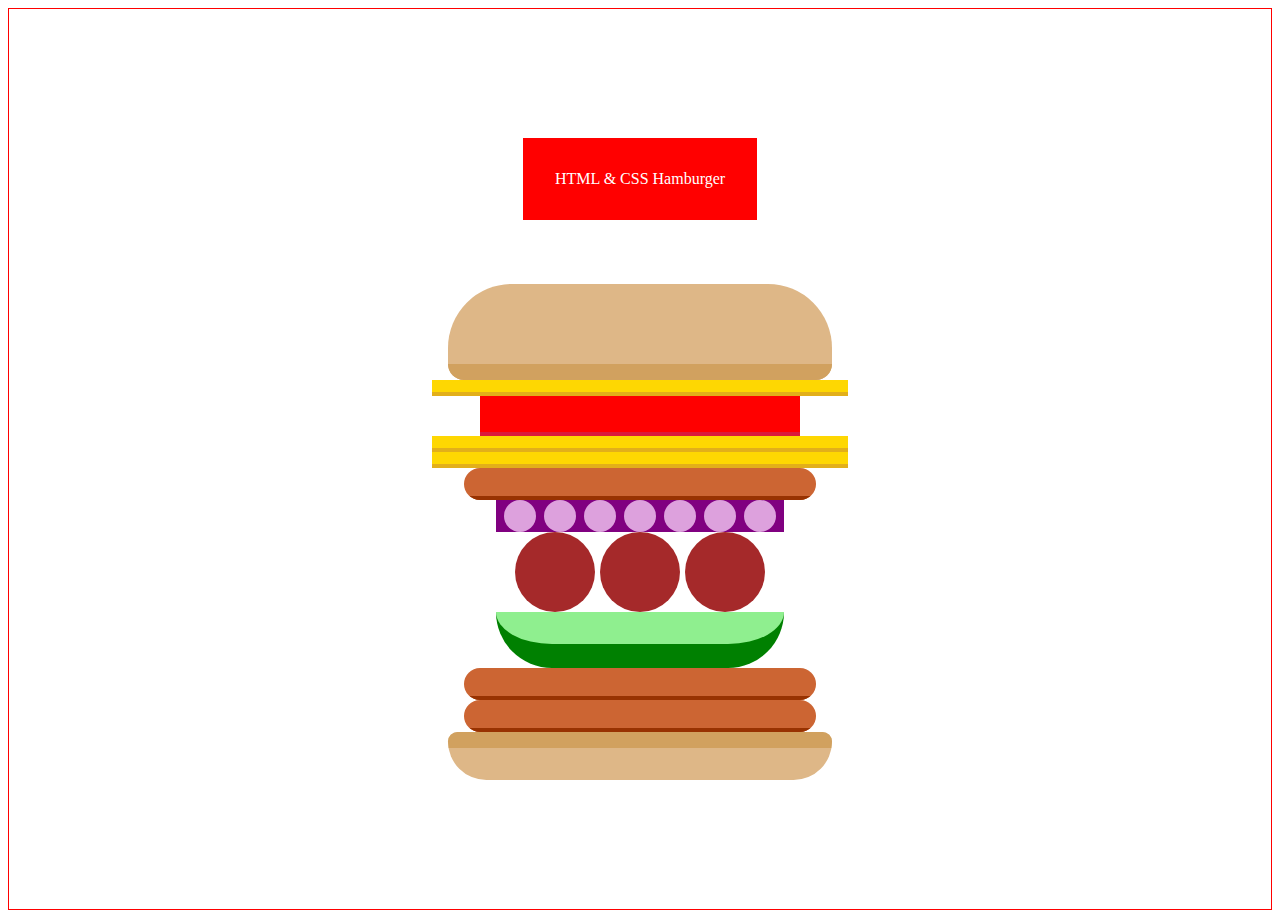
<file: Zajecia 1/index.html>
<!DOCTYPE html>
<html lang="en">
<head>
    <meta charset="UTF-8">
    <meta name="viewport" content="width=device-width, initial-scale=1.0">
    <link rel="stylesheet" href="styles.css">
    <title>Document</title>
</head>
<body>
  <div class="container">
    <div class="hamburger-header">
      <span>
        HTML & CSS Hamburger
      </span>
    </div>
    <div class="burger-container">
      <div class="burger-upper-bun">
        <div class="burger-upper-bun__shadow"></div>
      </div>
      <div class="cheese">
        <div class="cheese_shadow"></div>
      </div>
      <div class="tomato">
        <div class="tomato_shadow"></div>
      </div>
      <div class="cheese">
        <div class="cheese_shadow"></div>
      </div>
      <div class="cheese">
        <div class="cheese_shadow"></div>
      </div>
      <div class="burger">
        <div class="burger_shadow"></div>
      </div>
      <div class="onion">
        <div class="onion_pattern"></div>
        <div class="onion_pattern"></div>
        <div class="onion_pattern"></div>
        <div class="onion_pattern"></div>
        <div class="onion_pattern"></div>
        <div class="onion_pattern"></div>
        <div class="onion_pattern"></div>
      </div>
      <div class="meat-ball__container">
        <div class="meat-ball"></div>
        <div class="meat-ball"></div>
        <div class="meat-ball"></div>
      </div>
      <div class="cucumber"></div>
      <div class="burger">
        <div class="burger_shadow"></div>
      </div>
      <div class="burger">
        <div class="burger_shadow"></div>
      </div>
      <div class="burger-bottom-bun">
        <div class="burger-upper-bun__shadow"></div>
      </div>
    </div>
  </div>
</body>
</html>
</file>
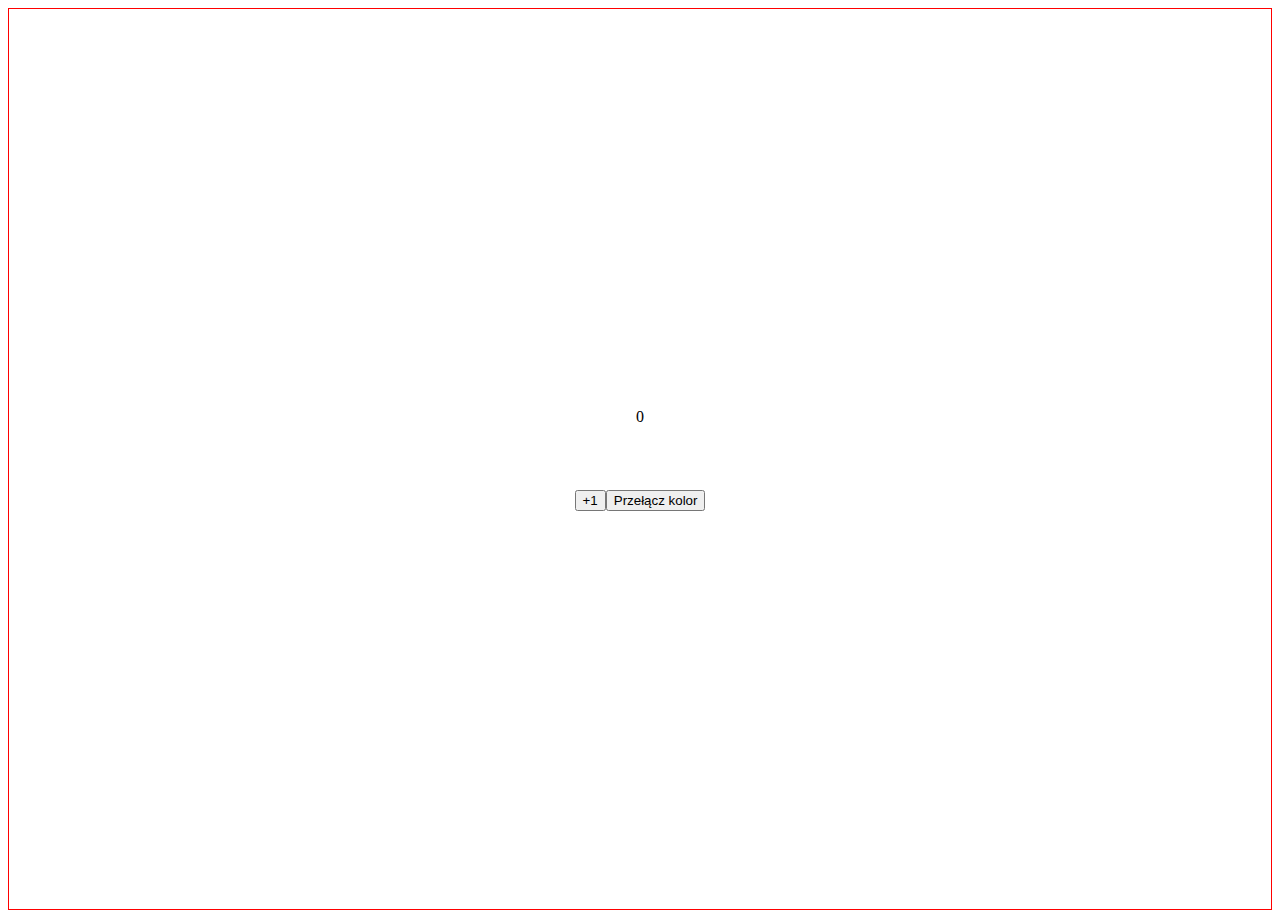
<file: zajecia3/zad2/index.html>
<!DOCTYPE html>
<html lang="en">
<head>
    <meta charset="UTF-8">
    <meta name="viewport" content="width=device-width, initial-scale=1.0">
    <title>Document</title>
    <link rel="stylesheet" href="styles.css">
</head>
<body>
    <span class="container">
        <div class="text-value">0</div>
        <div class="button-container">
            <button id="1">+1</button>
            <button id="2">Przełącz kolor</button>
        </div>
    </span>
</body>
<script src="./script.js"></script>
</html>
</file>
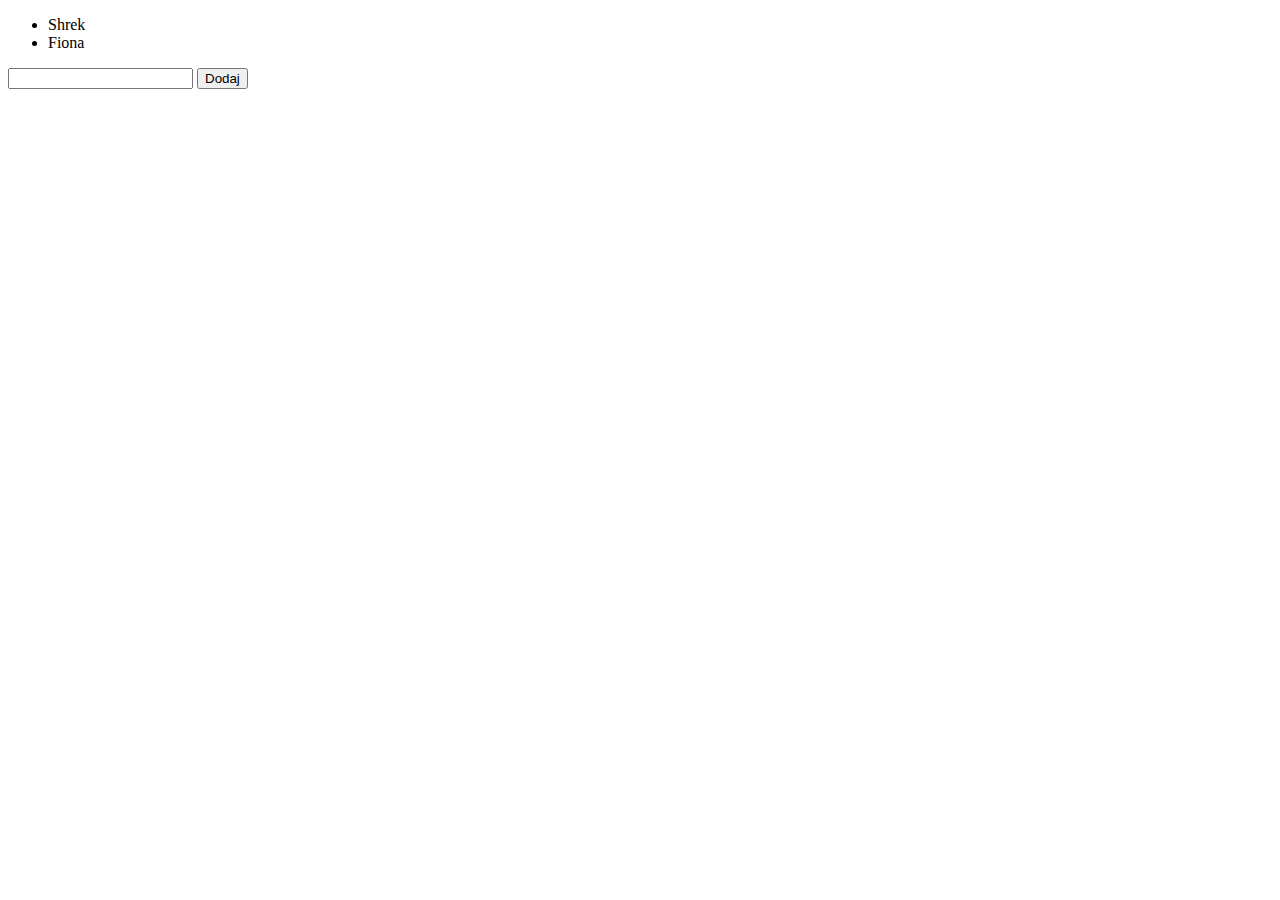
<file: zajecia3/zad8/index.html>
<!DOCTYPE html>
<html lang="en">
<head>
    <meta charset="UTF-8">
    <meta name="viewport" content="width=device-width, initial-scale=1.0">
    <title>Document</title>
</head>
<body>
    <ul class="list">
        <li>Shrek</li>
        <li>Fiona</li>
    </ul>
    <form class="form">
        <input type="text" class="input">
        <button>Dodaj</button>
    </form>
</body>
<script src="./zad8.js"></script>
</html>
</file>
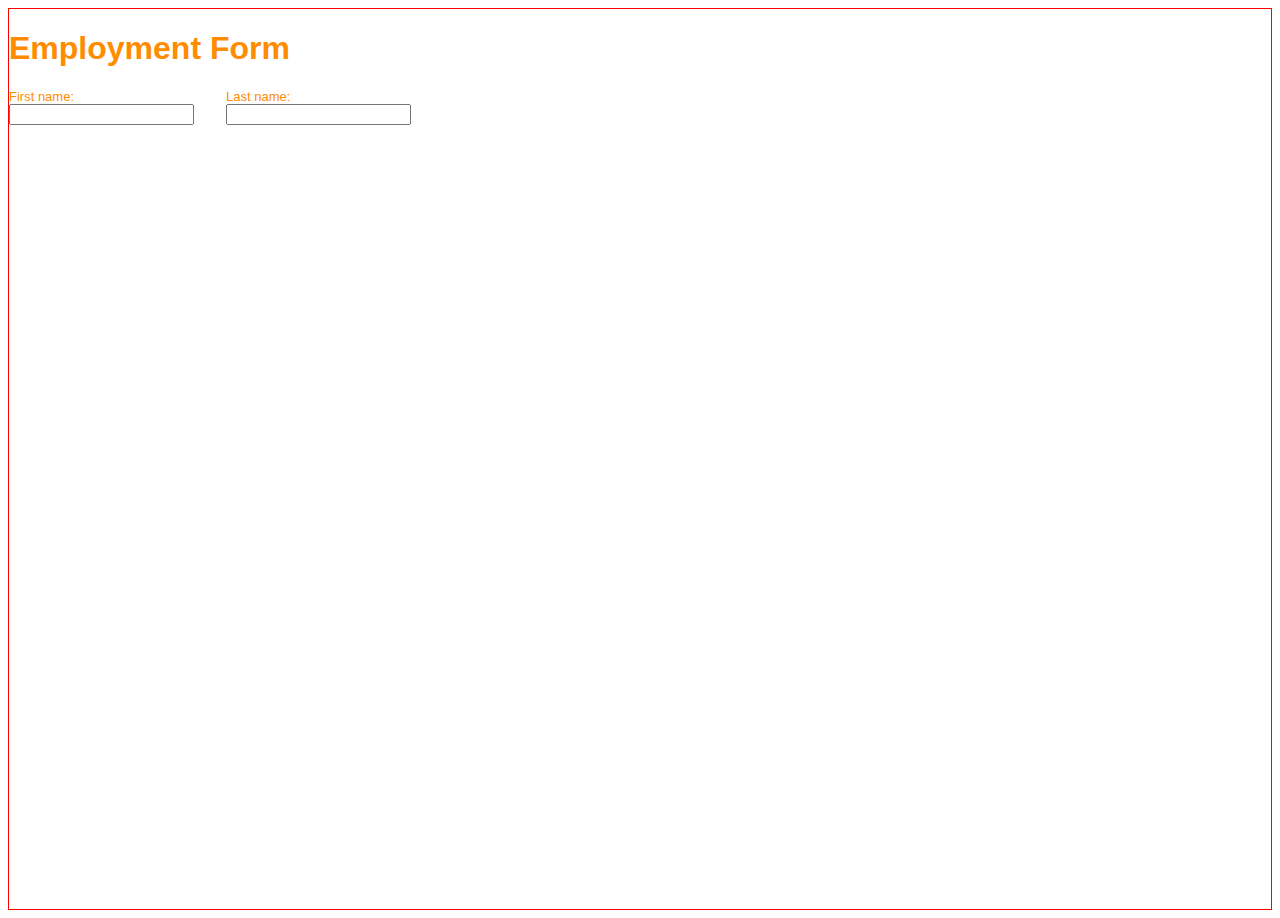
<file: Zajecia 1/formularz/formularz.html>
<!DOCTYPE html>
<html lang="en">
<head>
    <meta charset="UTF-8">
    <meta name="viewport" content="width=device-width, initial-scale=1.0">
    <title>Formularz</title>
    <link rel="stylesheet" href="styles_formularz.css">
</head>
<body>
  <div class="container">
    <h1 class="main-header">
        Employment Form
    </h1>
    <form class="personal-form">
      <div class="form">
        <label for="fname">First name:</label><br>
        <input type="text" id="fname" name="fname"><br>
      </div>
      <div class="form">
        <label for="lname">Last name:</label><br>
        <input type="text" id="lname" name="lname">
      </div>
    </form>
  </div>
</body>
</html>
</file>
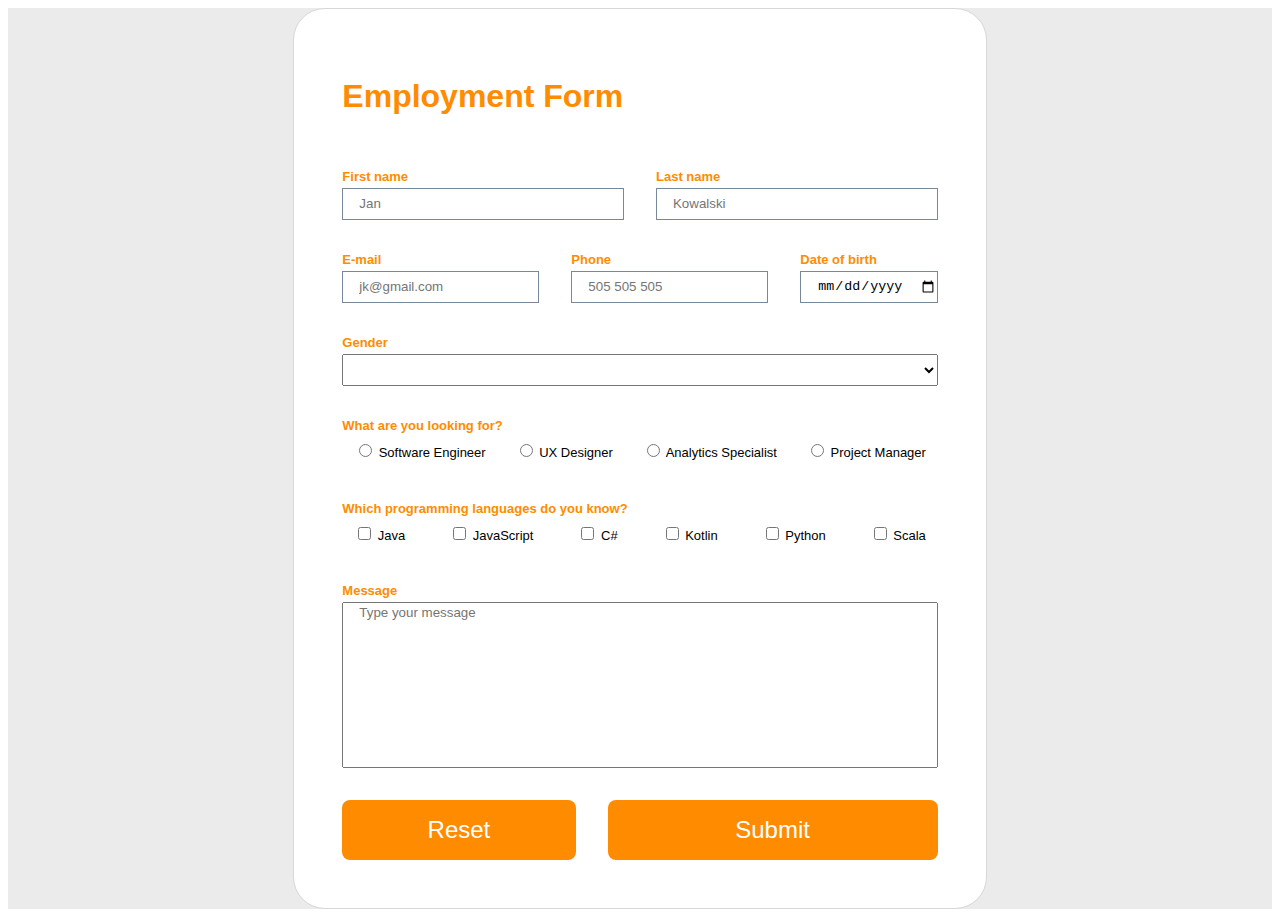
<file: zajecia1/formularz/formularz.html>
<!DOCTYPE html>
<html lang="en">
<head>
    <meta charset="UTF-8">
    <meta name="viewport" content="width=device-width, initial-scale=1.0">
    <title>Formularz</title>
    <link rel="stylesheet" href="styles_formularz.css">
</head>
<body>
  <div class="container">
    <form class="personal-form">
      <h1 class="main-header">
          Employment Form
      </h1>
      <div class="row">
        <div class="form">
          <label for="fname">First name</label>
          <input name="fname" id="fname" type="text" required placeholder="Jan">
        </div>
        <div class="form">
          <label for="lname">Last name</label>
          <input name="lname" id="lname" type="text" required placeholder="Kowalski">  
        </div>
      </div>
      <div class="row">
        <div class="form">
          <label for="email">E-mail</label>
          <input name="email" id="email" type="email" required placeholder="jk@gmail.com">
        </div>
        <div class="form">
          <label for="email">Phone</label>
          <input name="phone" id="phone" type="tel" required placeholder="505 505 505">
        </div>
        <div class="form">
          <label for="email">Date of birth</label>
          <input name="dbirth" id="dbirth" type="date" required>
        </div>
      </div>
      <div class="row">
        <div class="form">
          <label for="gender">Gender</label>
          <select name="gender" id="gender">
            <option value="" disabled selected></option>
            <option value="male">Male</option>
            <option value="female">Female</option>
          </select>
        </div>
      </div>
      <div class="row">
        <div class="form">
          <label>What are you looking for?</label>
          <fieldset class="radios">
            <div>
              <input type="radio" id="se" name="job" value="se" required>
              <label for="se">Software Engineer</label>
            </div>
            <div>
              <input type="radio" id="ux" name="job" value="ux">
              <label for="ux">UX Designer</label>
            </div>
            <div>
              <input type="radio" id="as" name="job" value="as">
              <label for="as">Analytics Specialist</label>
            </div>
            <div>
              <input type="radio" id="pm" name="job" value="pm">
              <label for="pm">Project Manager</label>
            </div>
          </fieldset>
        </div>
      </div>
      <div class="row">
        <div class="form">
          <label>Which programming languages do you know?</label>
          <fieldset class="checkboxes">
            <div>
              <input type="checkbox" id="java" name="java" value="java" required>
              <label for="java">Java</label>
            </div>
            <div>
              <input type="checkbox" id="js" name="js" value="js">
              <label for="js">JavaScript</label>
            </div>
            <div>
              <input type="checkbox" id="dotnet" name="dotnet" value="dotnet">
              <label for="dotnet">C#</label>
            </div>
            <div>
              <input type="checkbox" id="kotlin" name="kotlin" value="kotlin">
              <label for="kotlin">Kotlin</label>
            </div>
            <div>
              <input type="checkbox" id="python" name="python" value="python">
              <label for="python">Python</label>
            </div>
            <div>
              <input type="checkbox" id="scala" name="scala" value="scala">
              <label for="scala">Scala</label>
            </div>
          </fieldset>
        </div>
      </div>
      <div class="row">
        <div class="form">
          <label>Message</label>
          <textarea id="message" placeholder="Type your message"></textarea>
        </div>
      </div>
      <div class="row__buton">
        <button id="reset" style="flex-grow: 1;">Reset</button>
        <button id="submit" style="flex-grow: 3;">Submit</button>
      </div>
    </form>
  </div>
</body>
</html>
</file>
<file: Zajecia 1/styles.css>
.container {
    min-height: 100vh;
    border: 1px solid red;
    display: flex;
    flex-direction: column;
    align-items: center;
    justify-content: center;
    gap: 4rem;
}

.hamburger-header {
    width: fit-content;
    background-color: red;
    padding: 2rem;
    color: white;
}

.burger-container {
    display: flex;
    flex-direction: column;
    align-items: center;
}

.burger-upper-bun {
    width: 24rem;
    height: 6rem;
    background-color: #deb787;
    border-radius: 4rem 4rem 1rem 1rem;
    display: flex;
    overflow: clip;
    align-items: flex-end;
}

.burger-upper-bun__shadow {
    width: 100%;
    height: 1rem;
    background-color: #d1a15f;
}

.cheese {
    width: 26rem;
    height: 1rem;
    background-color: #fed702;
    display: flex;
    overflow: clip;
    align-items: flex-end;
}

.cheese_shadow {
    width: 100%;
    height: 0.25rem;
    background-color: #e2af1a;
}

.tomato {
    width: 20rem;
    height: 2.5rem;
    background-color: #ff0000;
    display: flex;
    overflow: clip;
    align-items: flex-end;
}

.tomato_shadow {
    width: 100%;
    height: 0.25rem;
    background-color: #db193c;
}

.burger {
    width: 22rem;
    height: 2rem;
    background-color: #cc6533;
    display: flex;
    overflow: clip;
    align-items: flex-end;
    border-radius: 1rem;
}

.burger_shadow {
    width: 100%;
    height: 0.25rem;
    background-color: #983201;
}

.onion {
    width: 18rem;
    height: 2rem;
    background-color: #800080;
    display: flex;
    justify-content: space-evenly
}

.onion_pattern {
    width: 2rem;
    height: 2rem;
    border-radius: 100%;
    background-color: #dda1dd;
}

.meat-ball__container {
    width: 16rem;
    display: flex;
    justify-content: space-around;
}

.meat-ball {
    width: 5rem;
    height: 5rem;
    border-radius: 100%;
    background-color: #a5292a;
}

.cucumber {
    width: 18rem;
    height: 2rem;
    background-color: #8fef8f;
    border-radius: 0 0 10rem 10rem;
    border-bottom: 1.5rem solid #008001;
}

.burger-bottom-bun {
    width: 24rem;
    height: 3rem;
    background-color: #deb787;
    border-radius: 1rem 1rem 4rem 4rem;
    display: flex;
    overflow: clip;
    align-items: flex-start;
}

.burger-bottom-bun__shadow {
    width: 100%;
    height: 0.5rem;
    background-color: #d1a15f;
}
</file>
<file: zajecia3/zad2/styles.css>
.container {
    min-height: 100vh;
    border: 1px solid red;
    display: flex;
    flex-direction: column;
    align-items: center;
    justify-content: center;
    gap: 4rem;
}

.button-container {
    display: flex;
}

.red-text {
    color: red;
}
</file>
<file: Zajecia 1/formularz/styles_formularz.css>
.container {
    min-height: 100vh;
    border: 1px solid red;
}

.main-header {
    color: darkorange;
    font-size: xx-large;
    font-family: 'Segoe UI', Tahoma, Geneva, Verdana, sans-serif
}

.personal-form {
    width: 100%;
    color: darkorange;
    font-family: 'Segoe UI', Tahoma, Geneva, Verdana, sans-serif;
    font-size: small;
    display: flex;
    gap: 2rem;
}

.personal-form>form {
    width: 50%;
    display: flex;
    flex-direction: column;
    gap: 0.25rem;
}
</file>
<file: zajecia1/formularz/styles_formularz.css>
.container {
  min-height: 100vh;
  background-color: rgb(235, 235, 235);
  padding: 0 2rem 0 2rem;
  display: flex;
  justify-content: center;
  align-items: center;
}

.main-header {
  color: darkorange;
  font-size: xx-large;
  font-family: 'Segoe UI', Tahoma, Geneva, Verdana, sans-serif
}

input {
  border: 1px solid lightslategray;
}

input:focus, select:focus, textarea:focus {
  border: 1px solid darkorange;
  outline: none;
}

.row, .row__buton {
  display: flex;
  gap: 2rem;
}

.personal-form {
  max-width: 40rem;
  height: fit-content;
  background-color: white;
  color: darkorange;
  border: 1px solid rgb(215, 215, 215);
  padding: 3rem;
  border-radius: 2rem;
  font-family: 'Segoe UI', Tahoma, Geneva, Verdana, sans-serif;
  font-size: small;
  display: flex;
  flex-direction: column;
  gap: 2rem;
}

.personal-form input:focus {
  background-color: rgb(236, 236, 236);
}

.personal-form label {
  font-weight: bold;
}

.form {
  width: 100%;
  display: flex;
  flex-direction: column;
  gap: 0.25rem;
}

.form > input, .form > select {
  min-height: 2rem;
  box-sizing: border-box;
  display: flex;
  padding-left: 1rem;
}

.checkboxes, .radios {
  color: black;
  display: flex;
  justify-content: space-between;
  border: none;
}

.radios label, .checkboxes label  {
  font-weight: normal;
}

.form textarea {
  font-family: 'Segoe UI', Tahoma, Geneva, Verdana, sans-serif;
  padding-left: 1rem;
  outline: darkorange;
  min-height: 10rem;
  resize: none;
}

.personal-form button {
  display: flex;
  justify-content: center;
  background-color: darkorange;
  border: none;
  color: white;
  font-size: x-large;
  border-radius: 0.5rem;
  padding: 1rem 4rem;
  cursor: pointer;
}

@media(max-width: 768px) {
  .container {
    padding: unset;
  }

  .personal-form {
    width: 100%;
    gap: 1rem;
    padding: 2rem;
    border-radius: unset;
  }

  .row {
    flex-direction: column;
    gap: 1rem;
  }

  .row__buton {
    gap: 1rem;
  }

  .personal-form button {
    font-size: medium;
    padding: 0.5rem 2rem;
  }

  .checkboxes, .radios {
    display: grid;
    grid-template-columns: 1fr 1fr;
  }
}
</file>
